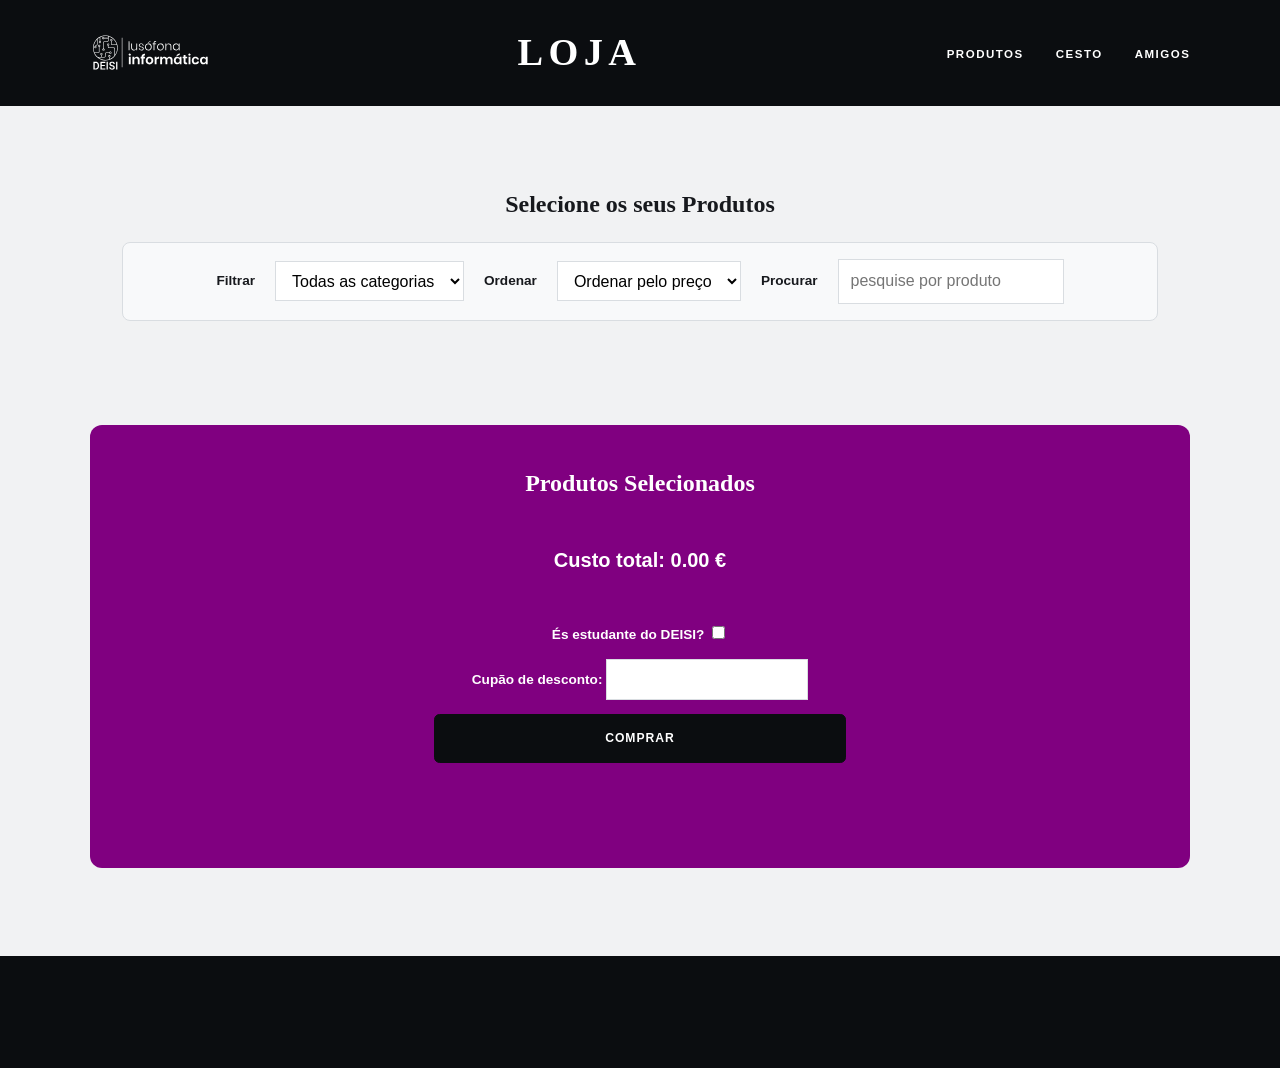
<file: lab8/index.html>
<!doctype html>
<html lang="pt">
  <head>
    <meta charset="UTF-8" />
    <meta name="viewport" content="width=device-width, initial-scale=1.0" />
    <title>Loja</title>
    <link rel="icon" href="images/deisi-ball%20(1).png" />
    <link rel="stylesheet" href="css/styles.css" />
  </head>
  <body>
    <header>
      <img
        class="logo-deisi"
        src="images/deisi-inverse%20(1).svg"
        alt="DEISI Shop"
      />
      <h1>Loja</h1>
      <nav>
        <ul>
          <li><a href="#produtos">Produtos</a></li>
          <li><a href="cesto.html">Cesto</a></li>
          <li><a href="amigos.html">Amigos</a></li>
        </ul>
      </nav>
    </header>

    <main>
      <section id="produtos">
        <h2>Selecione os seus Produtos</h2>
        <p class="filtros">
          <label for="filtro-categoria">Filtrar</label>
          <select id="filtro-categoria">
            <option value="">Todas as categorias</option>
          </select>

          <label for="ordenar-preco">Ordenar</label>
          <select id="ordenar-preco">
            <option value="">Ordenar pelo preço</option>
            <option value="decrescente">Preço Decrescente</option>
            <option value="crescente">Preço Crescente</option>
          </select>

          <label for="procurar-produto">Procurar</label>
          <input
            id="procurar-produto"
            type="text"
            placeholder="pesquise por produto"
          />
        </p>
        <div></div>
      </section>

      <section id="cesto">
        <h2>Produtos Selecionados</h2>
        <div id="produtos-selecionados"></div>
        <p id="preco-total"></p>

        <div class="compra-opcoes">
          <label>
            És estudante do DEISI?
            <input id="estudante-deisi" type="checkbox" />
          </label>

          <label>
            Cupão de desconto:
            <input id="cupao-desconto" type="text" />
          </label>

          <button id="botao-comprar" type="button">Comprar</button>

          <p id="valor-final"></p>
          <p id="referencia-pagamento"></p>
          <p id="mensagem-compra"></p>
        </div>
      </section>
    </main>

    <footer></footer>
    <script src="script/main.js"></script>
  </body>
</html>
</file>
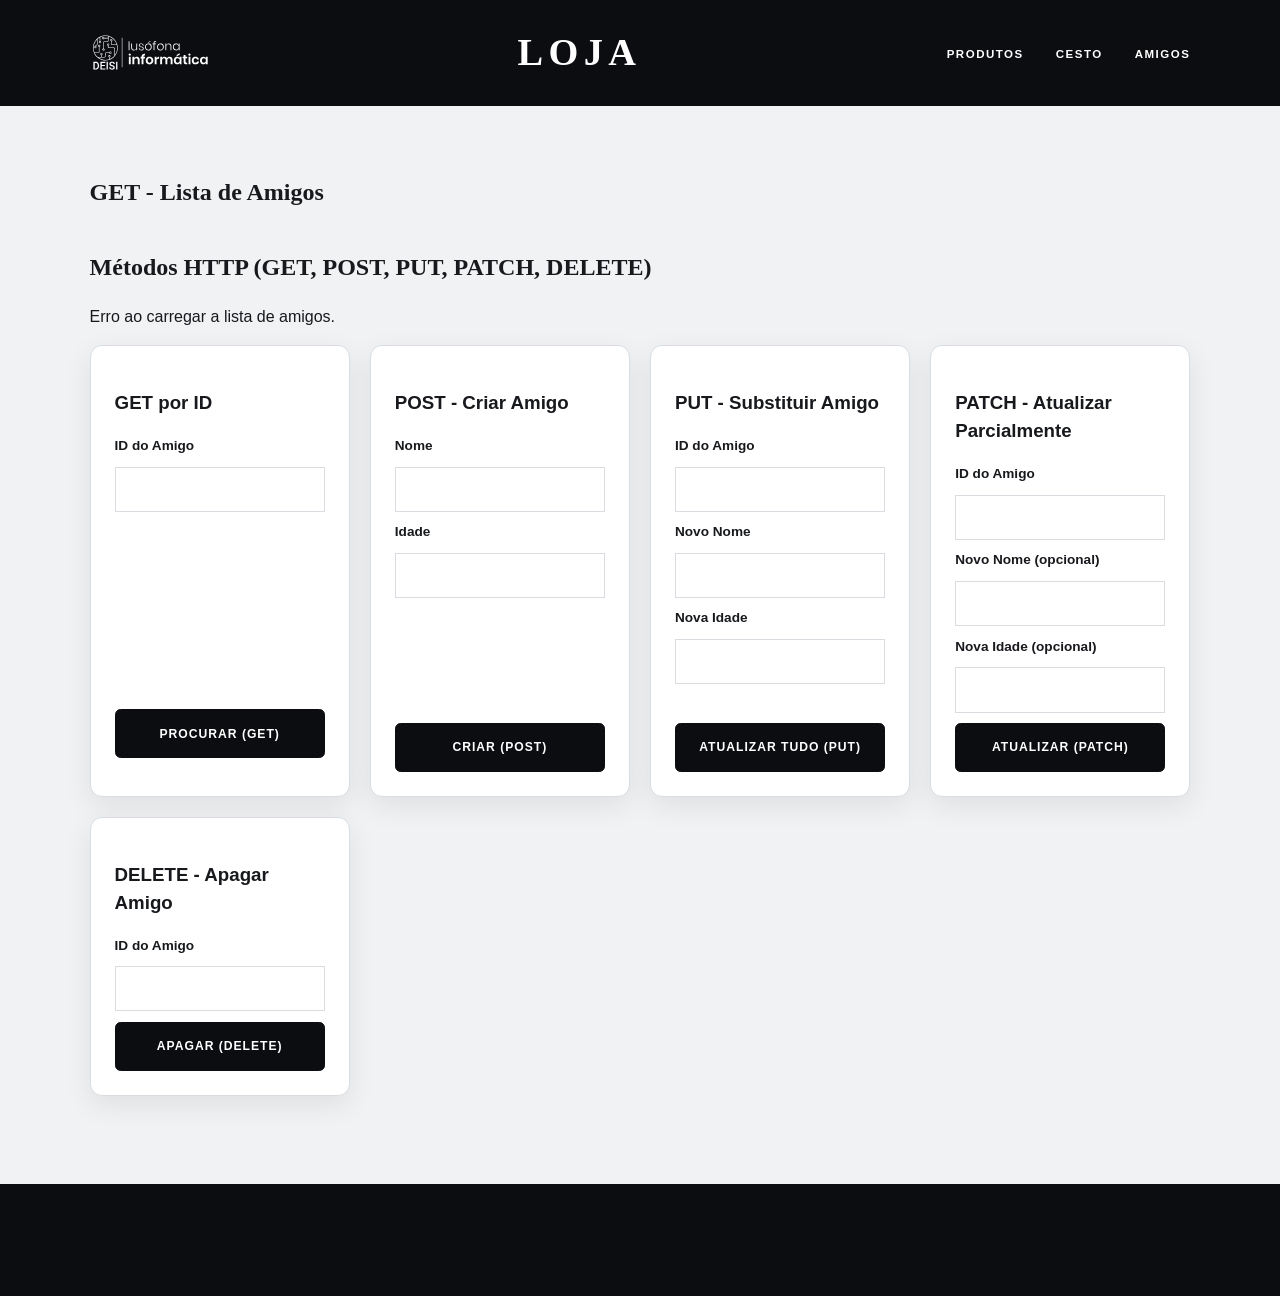
<file: lab8/amigos.html>
<!doctype html>
<html lang="pt">
  <head>
    <meta charset="UTF-8" />
    <meta name="viewport" content="width=device-width, initial-scale=1.0" />
    <title>Amigos - API RESTful</title>
    <link rel="icon" href="images/deisi-ball%20(1).png" />
    <link rel="stylesheet" href="css/styles.css" />
  </head>
  <body>
    <header>
      <img
        class="logo-deisi"
        src="images/deisi-inverse%20(1).svg"
        alt="DEISI Shop"
      />
      <h1>Loja</h1>
      <nav>
        <ul>
          <li><a href="index.html#produtos">Produtos</a></li>
          <li><a href="cesto.html">Cesto</a></li>
          <li><a href="amigos.html">Amigos</a></li>
        </ul>
      </nav>
    </header>

    <main>
      <section id="amigos-lista">
        <h2>GET - Lista de Amigos</h2>
        <div id="lista-amigos"></div>
      </section>

      <section id="amigos-metodos">
        <h2>Métodos HTTP (GET, POST, PUT, PATCH, DELETE)</h2>
        <p id="mensagem-estado"></p>

        <div class="metodos-grid">
          <article>
            <h3>GET por ID</h3>
            <form id="form-get">
              <label for="get-id">ID do Amigo</label>
              <input id="get-id" type="number" min="1" required />
              <button type="submit">Procurar (GET)</button>
            </form>
            <p id="resultado-get"></p>
          </article>

          <article>
            <h3>POST - Criar Amigo</h3>
            <form id="form-post">
              <label for="post-nome">Nome</label>
              <input id="post-nome" type="text" required />
              <label for="post-idade">Idade</label>
              <input id="post-idade" type="number" min="1" required />
              <button type="submit">Criar (POST)</button>
            </form>
          </article>

          <article>
            <h3>PUT - Substituir Amigo</h3>
            <form id="form-put">
              <label for="put-id">ID do Amigo</label>
              <input id="put-id" type="number" min="1" required />
              <label for="put-nome">Novo Nome</label>
              <input id="put-nome" type="text" required />
              <label for="put-idade">Nova Idade</label>
              <input id="put-idade" type="number" min="1" required />
              <button type="submit">Atualizar Tudo (PUT)</button>
            </form>
          </article>

          <article>
            <h3>PATCH - Atualizar Parcialmente</h3>
            <form id="form-patch">
              <label for="patch-id">ID do Amigo</label>
              <input id="patch-id" type="number" min="1" required />
              <label for="patch-nome">Novo Nome (opcional)</label>
              <input id="patch-nome" type="text" />
              <label for="patch-idade">Nova Idade (opcional)</label>
              <input id="patch-idade" type="number" min="1" />
              <button type="submit">Atualizar (PATCH)</button>
            </form>
          </article>

          <article>
            <h3>DELETE - Apagar Amigo</h3>
            <form id="form-delete">
              <label for="delete-id">ID do Amigo</label>
              <input id="delete-id" type="number" min="1" required />
              <button type="submit">Apagar (DELETE)</button>
            </form>
          </article>
        </div>
      </section>
    </main>

    <footer></footer>
    <script src="script/amigos.js"></script>
  </body>
</html>
</file>
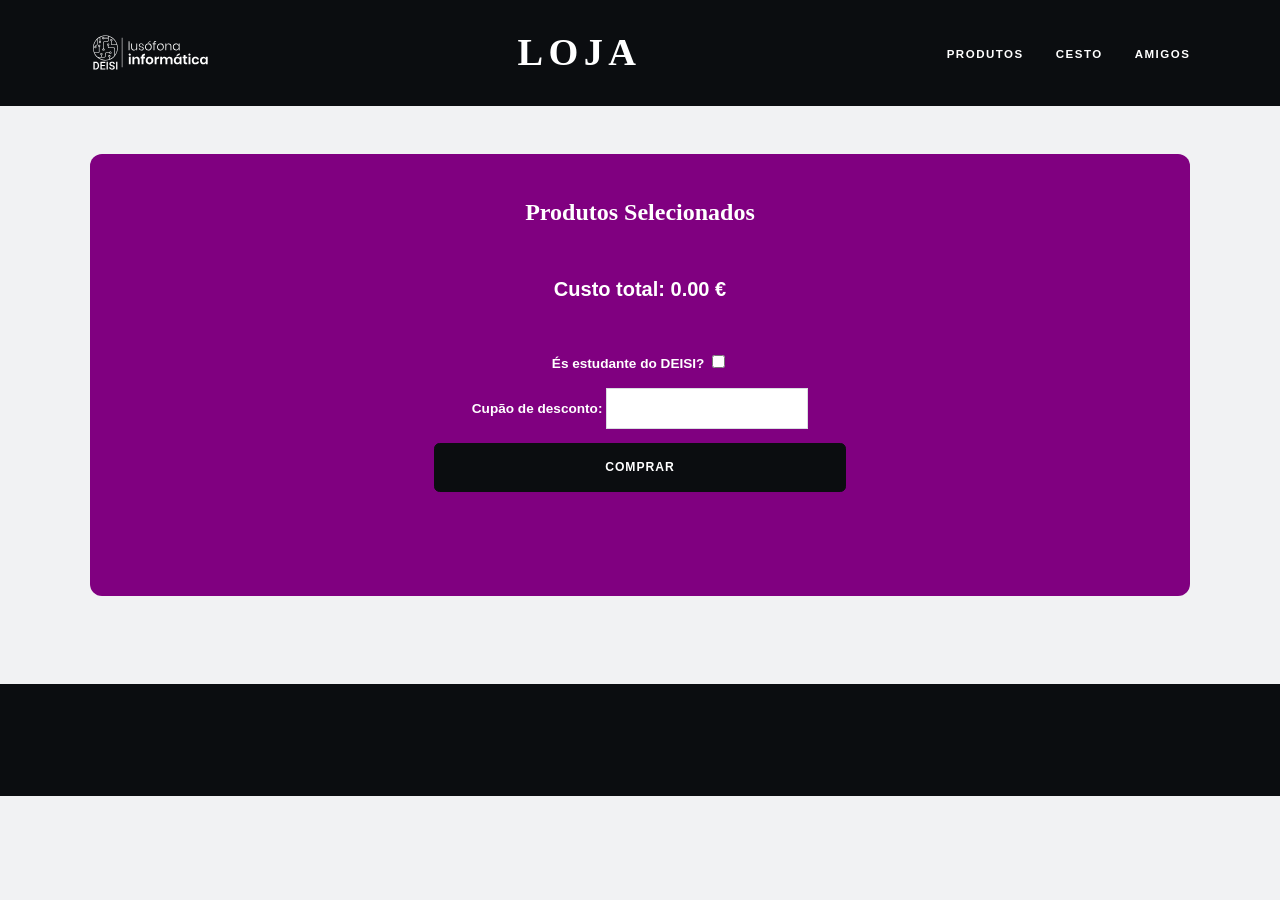
<file: lab8/cesto.html>
<!doctype html>
<html lang="pt">
  <head>
    <meta charset="UTF-8" />
    <meta name="viewport" content="width=device-width, initial-scale=1.0" />
    <title>Cesto - Loja</title>
    <link rel="icon" href="images/deisi-ball%20(1).png" />
    <link rel="stylesheet" href="css/styles.css" />
  </head>
  <body>
    <header>
      <img
        class="logo-deisi"
        src="images/deisi-inverse%20(1).svg"
        alt="DEISI Shop"
      />
      <h1>Loja</h1>
      <nav>
        <ul>
          <li><a href="index.html#produtos">Produtos</a></li>
          <li><a href="cesto.html">Cesto</a></li>
          <li><a href="amigos.html">Amigos</a></li>
        </ul>
      </nav>
    </header>

    <main>
      <section id="cesto">
        <h2>Produtos Selecionados</h2>
        <div id="produtos-selecionados"></div>
        <p id="preco-total"></p>

        <div class="compra-opcoes">
          <label>
            És estudante do DEISI?
            <input id="estudante-deisi" type="checkbox" />
          </label>

          <label>
            Cupão de desconto:
            <input id="cupao-desconto" type="text" />
          </label>

          <button id="botao-comprar" type="button">Comprar</button>

          <p id="valor-final"></p>
          <p id="referencia-pagamento"></p>
          <p id="mensagem-compra"></p>
        </div>
      </section>
    </main>

    <footer></footer>
    <script src="script/main.js"></script>
  </body>
</html>
</file>
<file: lab8/css/styles.css>
* {
  box-sizing: border-box;
}

body {
  margin: 0;
  color: #17191d;
  font-family: "Helvetica Neue", Arial, sans-serif;
  line-height: 1.5;
  background: #f1f2f3;
}

header {
  display: flex;
  align-items: center;
  justify-content: space-between;
  gap: 2rem;
  padding: 1.5rem max(7vw, 2rem);
  color: white;
  background: #0b0d10;
}

h1,
h2 {
  font-family: Georgia, "Times New Roman", serif;
}

h1 {
  margin: 0;
  font-size: clamp(1.8rem, 3vw, 2.5rem);
  font-weight: 700;
  letter-spacing: 0.14em;
  text-transform: uppercase;
}

nav ul {
  display: flex;
  flex-wrap: wrap;
  gap: 2rem;
  margin: 0;
  padding: 0;
  list-style: none;
}

nav a {
  color: white;
  font-size: 0.72rem;
  font-weight: 600;
  letter-spacing: 0.13em;
  text-decoration: none;
  text-transform: uppercase;
  transition: color 0.2s ease;
}

nav a:hover {
  color: #1769aa;
}

main {
  width: min(1360px, 100%);
  margin: 0 auto;
  padding: 3rem max(7vw, 2rem) 5.5rem;
}

#produtos {
  margin-bottom: 2.5rem;
  padding: 2rem;
  border-radius: 0.75rem;
  background: url("https://cdn.pixabay.com/photo/2016/06/02/02/33/triangles-1430105_1280.png")
    center / cover no-repeat;
}

#cesto {
  padding: 2.5rem 2rem;
  border-radius: 0.75rem;
  color: #fff;
  background: #800080;
}

#produtos > div,
#produtos-selecionados,
#lista-amigos,
.metodos-grid {
  display: grid;
  grid-template-columns: repeat(auto-fit, minmax(255px, 1fr));
  gap: 1.25rem;
}

article {
  display: flex;
  flex-direction: column;
  overflow: hidden;
  min-height: 100%;
  padding: 1.5rem;
  border: 1px solid #d9dde1;
  border-radius: 0.75rem;
  color: #17191d;
  background: #fff;
  box-shadow: 0 0.55rem 1.8rem rgb(11 13 16 / 8%);
  transition:
    transform 0.25s ease,
    box-shadow 0.25s ease;
}

article:hover {
  transform: translateY(-0.25rem);
  box-shadow: 0 1rem 2.2rem rgb(11 13 16 / 15%);
}

article img {
  width: 100%;
  aspect-ratio: 1 / 1;
  margin: -1.5rem -1.5rem 1.5rem;
  object-fit: contain;
  background: #e9ecef;
}

.logo-deisi {
  height: 2.6rem;
  width: auto;
}

article h2 {
  margin: 0 0 0.85rem;
  font-size: 1.2rem;
  font-weight: 700;
  letter-spacing: 0.02em;
  line-height: 1.2;
}

#produtos > h2,
#cesto > h2 {
  margin-top: 0;
  text-align: center;
}

article p {
  margin: 0 0 0.85rem;
  color: #6c727a;
  font-size: 0.88rem;
}

.compra-opcoes p {
  margin: 0;
  font-weight: 600;
}

article p:nth-last-of-type(2) {
  color: #1769aa;
  font-size: 1.1rem;
  font-weight: 700;
}

#preco-total {
  margin: 1.5rem 0 1rem;
  font-size: 1.25rem;
  font-weight: 700;
  text-align: center;
}

form {
  display: flex;
  flex-direction: column;
  gap: 0.65rem;
  height: 100%;
}

label {
  font-size: 0.85rem;
  font-weight: 600;
}

input,
select {
  padding: 0.6rem 0.75rem;
  border: 1px solid #d9dde1;
  background: #fff;
  font: inherit;
}

.filtros {
  display: flex;
  flex-wrap: wrap;
  align-items: center;
  justify-content: center;
  gap: 0.75rem 1.25rem;
  margin: 0 0 2rem;
  padding: 1rem 1.5rem;
  border: 1px solid #d9dde1;
  border-radius: 0.5rem;
  background: #f8f9fa;
}

.compra-opcoes {
  display: flex;
  flex-direction: column;
  align-items: center;
  gap: 0.85rem;
  max-width: 460px;
  margin: 1.5rem auto 0;
  padding: 1.5rem;
  text-align: center;
}

button {
  width: 100%;
  margin-top: auto;
  padding: 0.9rem 1rem;
  border: 1px solid #0b0d10;
  border-radius: 0.35rem;
  color: white;
  font: inherit;
  font-size: 0.76rem;
  font-weight: 700;
  letter-spacing: 0.08em;
  text-transform: uppercase;
  cursor: pointer;
  background: #0b0d10;
  transition:
    background 0.2s ease,
    border-color 0.2s ease;
}

button:hover {
  border-color: #1769aa;
  background: #1769aa;
}

footer {
  min-height: 7rem;
  background: #0b0d10;
}

@media (width <= 650px) {
  header {
    flex-direction: column;
    align-items: flex-start;
  }

  main {
    padding-top: 2.5rem;
  }

  #produtos > div {
    gap: 1.25rem;
  }
}
</file>
